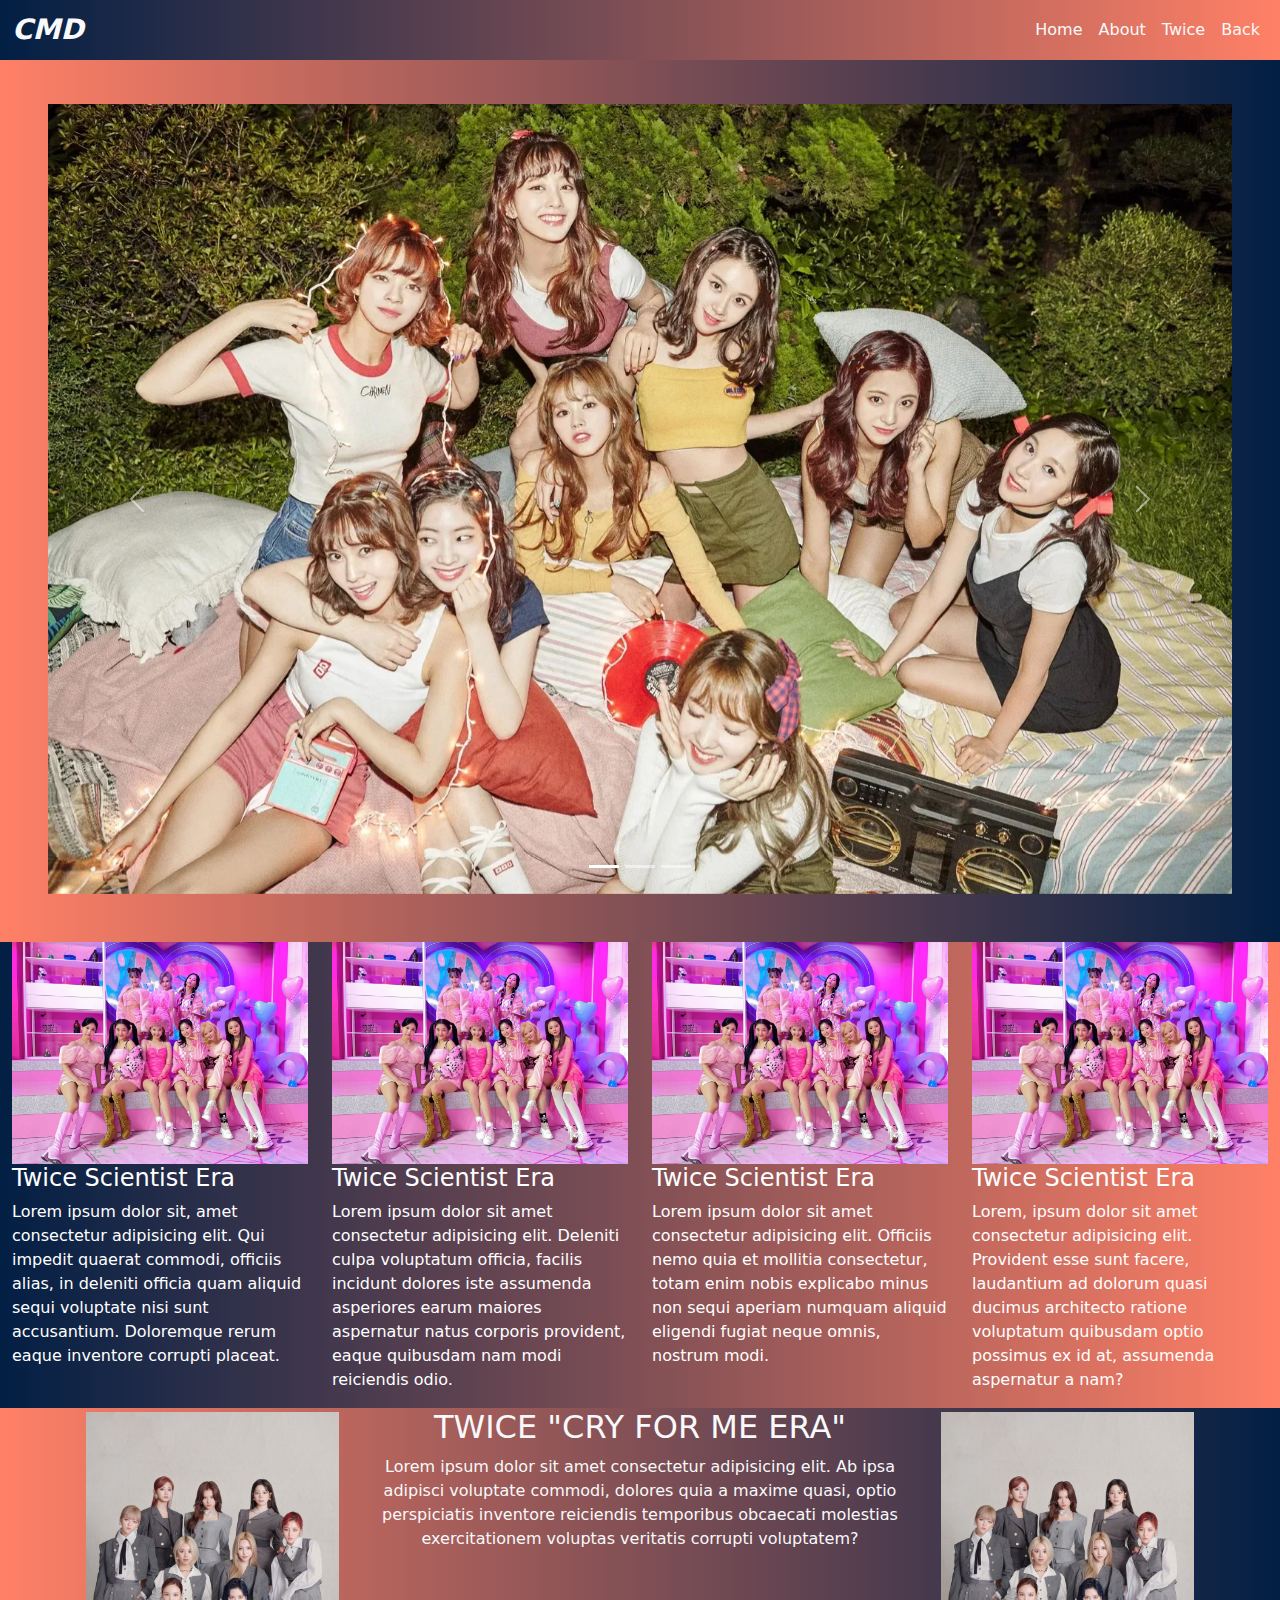
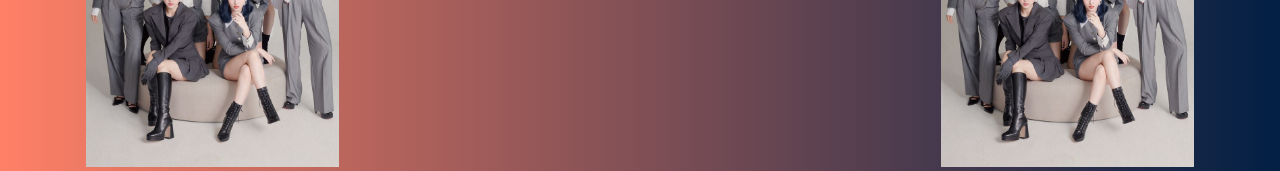
<file: activity.html>
<html lang="en">
<head>
    <meta charset="UTF-8">
    <meta http-equiv="X-UA-Compatible" content="IE=edge">
    <meta name="viewport" content="width=device-width, initial-scale=1.0">
    <link rel="stylesheet" href="css/activity.css">
    <link href="https://cdn.jsdelivr.net/npm/bootstrap@5.2.3/dist/css/bootstrap.min.css" rel="stylesheet">
    <title>Document</title>
</head>
<body class="background">
    <nav class="navbar navbar-expand-lg bg-dark  navbar-light fixed-top">
        <div class="container-fluid">
          <a class="navbar-brand" href="#">
            <span class="h3 fw-bold"><i class="fa-solid fa-crown text-light">CMD</i><i class="fa-solid fa-dumbbell text-light"></i></span>
          </a>
          <button class="navbar-toggler" type="button" data-bs-toggle="collapse" data-bs-target="#collapsibleNavbar">
            <span class="navbar-toggler-icon"></span>
          </button>
          <div class="collapse navbar-collapse justify-content-end" id="collapsibleNavbar">
            <ul class="navbar-nav text-end">
              <li class="nav-item">
                <a class="nav-link text-light" href="#home">Home</a>
              </li>
              <li class="nav-item">
                <a class="nav-link text-light" href="#about">About</a>
              </li>
              <li class="nav-item">
                <a class="nav-link text-light" href="#twice">Twice</a>
              </li>
              <li class="nav-item">
                <a class="nav-link text-light" href="index.html ">Back</a>
              </li>
            </ul>
          </div>
        </div>
      </nav>

      <section id="home" class="section-home">       
    <center>
    <h1 class="text-light">Activity 3</h1>
</center>
    <div class="container-fluid p-5 w-100">
    
<div id="demo" class="carousel slide-fade" data-bs-ride="carousel">

 
    <div class="carousel-indicators">
      <button type="button" data-bs-target="#demo" data-bs-slide-to="0" class="active"></button>
      <button type="button" data-bs-target="#demo" data-bs-slide-to="1"></button>
      <button type="button" data-bs-target="#demo" data-bs-slide-to="2"></button>
    </div>
  
    <div class="carousel-inner">
      <div class="carousel-item active">
        <img src="image/twice5.jpg" alt="" class="d-block w-100">
      </div>
      <div class="carousel-item">
        <img src="image/twice2.jpg" alt="" class="d-block w-100">
      </div>
      <div class="carousel-item">
        <img src="image/twice3.jpg" alt="" class="d-block w-100">
      </div>
    </div>

  

    <button class="carousel-control-prev" type="button" data-bs-target="#demo" data-bs-slide="prev">
      <span class="carousel-control-prev-icon"></span>
    </button>
    <button class="carousel-control-next" type="button" data-bs-target="#demo" data-bs-slide="next">
      <span class="carousel-control-next-icon"></span>
    </button>
  </div>
    </div>
</div>
    </section>

     <!-- About Us -->

  <section id="about" class="section-about">
    <div class="container-fluid">
      <div class="row">
        <div class="col-lg-3 col-6">
          <div class="conan-img">
            <img src="image/twice3.jpg" class="w-100" alt="Cinque Terre">
            <h4>Twice Scientist Era</h4>
            <p>Lorem ipsum dolor sit, amet consectetur adipisicing elit. Qui impedit quaerat commodi, officiis alias, in
              deleniti officia quam aliquid sequi voluptate nisi sunt accusantium. Doloremque rerum eaque inventore
              corrupti placeat.</p>
          </div>
        </div>
        <div class="col-lg-3 col-6">
          <div class="conan-img">
            <img src="image/twice3.jpg" class="w-100" alt="Cinque Terre">
            <h4>Twice Scientist Era</h4>
            <p>Lorem ipsum dolor sit amet consectetur adipisicing elit. Deleniti culpa voluptatum officia, facilis
              incidunt dolores iste assumenda asperiores earum maiores aspernatur natus corporis provident, eaque
              quibusdam nam modi reiciendis odio.</p>
          </div>
        </div>
        <div class="col-lg-3 col-6">
          <div class="conan-img">
            <img src="image/twice3.jpg" class="w-100" alt="Cinque Terre">
            <h4>Twice Scientist Era</h4>
            <p>Lorem ipsum dolor sit amet consectetur adipisicing elit. Officiis nemo quia et mollitia consectetur,
              totam enim nobis explicabo minus non sequi aperiam numquam aliquid eligendi fugiat neque omnis, nostrum
              modi.</p>
          </div>
        </div>
        <div class="col-lg-3 col-6">
          <div class="conan-img">
            <img src="image/twice3.jpg" class="w-100" alt="Cinque Terre">
            <h4>Twice Scientist Era</h4>
            <p>Lorem, ipsum dolor sit amet consectetur adipisicing elit. Provident esse sunt facere, laudantium ad
              dolorum quasi ducimus architecto ratione voluptatum quibusdam optio possimus ex id at, assumenda
              aspernatur a nam?</p>
          </div>
        </div>
      </div>
    </div>
  </section>
        </section>
      
        <section id="twice" class="section-twice">   
        <div class="container">
            <div class="row ">
              <div class="col-lg-3 col-12">
                <img src="image/twice4.jpg" alt="" class="w-100 p-1">
              </div>
              <div class="col-lg-6 col-12">
                <center>
                <h2 class="text-light">TWICE "CRY FOR ME ERA"</h2>
                <p class="text-light">Lorem ipsum dolor sit amet consectetur adipisicing elit. Ab ipsa adipisci voluptate commodi, dolores quia a maxime quasi, optio perspiciatis inventore reiciendis temporibus obcaecati molestias exercitationem voluptas veritatis corrupti voluptatem?</p>
                </center>
              </div>
              <div class="col-lg-3 col-12">
                <img src="image/twice4.jpg" alt="" class="w-100 p-1">
              </div>
            </div>
          </div>
          </div>
          </section>

    <script src="https://cdn.jsdelivr.net/npm/bootstrap@5.2.3/dist/js/bootstrap.bundle.min.js"></script>
</body>
</html>
</file>
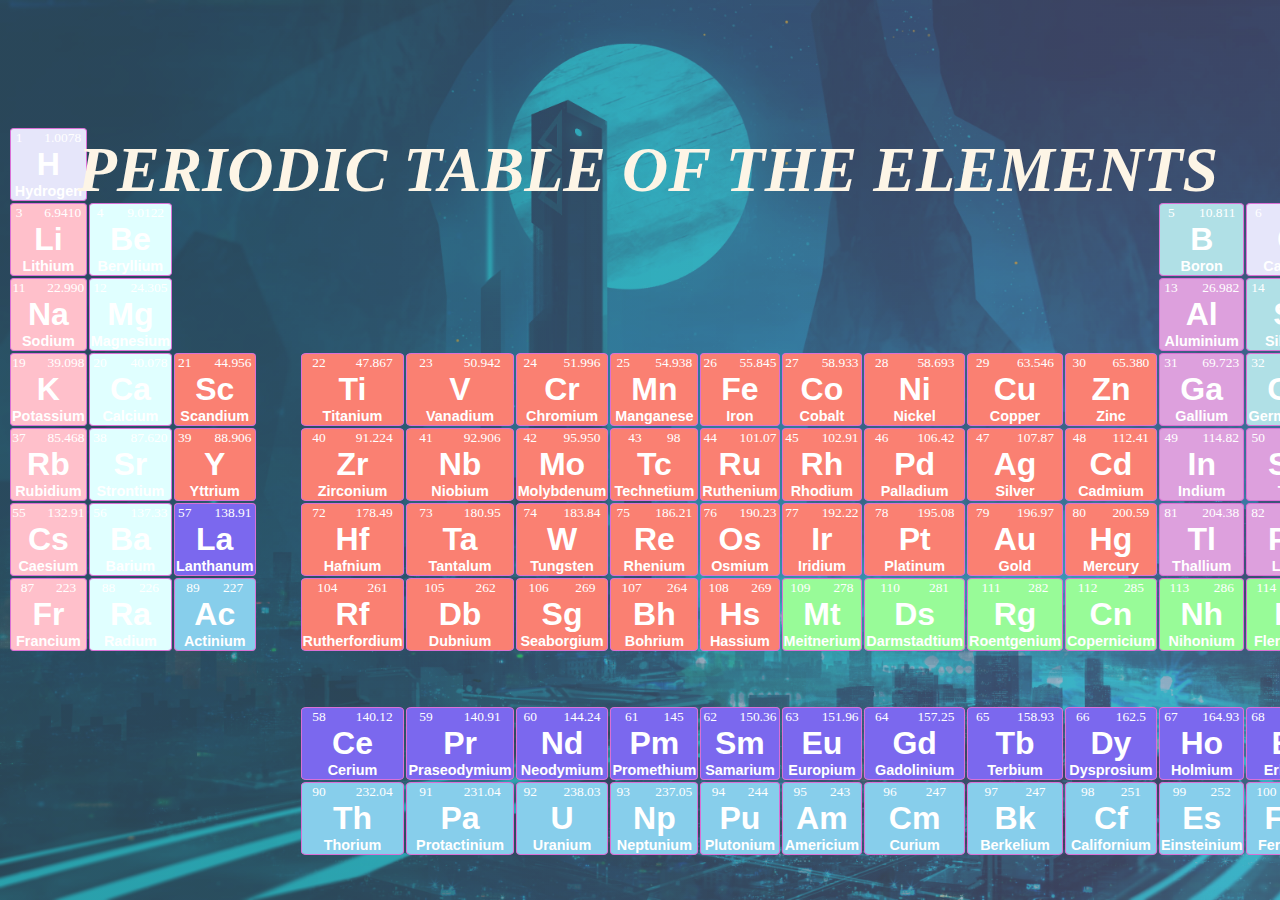
<file: ptable.html>
<head>
    <meta charset="UTF-8">
    <meta http-equiv="X-UA-Compatible" content="IE=edge">
    <meta name="viewport" content="width=device-width, initial-scale=1.0">
    <link rel="stylesheet" href="css/ptable.css">
    <title>Periodic Table</title>
</head>
<body>
    
    <h1>PERIODIC TABLE OF THE ELEMENTS</h1><table class="table1">
                
     <thead>
        <tr>
            <td class="nonmetal"><span class="atomicnumnon">1</span><span class="atomicmassnon">1.0078</span><br><span class="symbolnon">H</span><br><span class="namenon">Hydrogen</span></td>
            <td colspan="17" class="erase"></td>
            <td class="noblegases"><span class="atomicnumgas">2</span><span class="atomicmassgas">4.0026</span><br><span class="symbolgas">He</span><br><span class="namegas">Helium</span></td>
        </tr>
     </thead>
     <tbody>
        <tr>
            <td class="alkalimetals"><span class="atomicnumalkali">3</span><span class="atomicmassalkali">6.9410</span><br><span class="symbolalkali">Li</span><br><span class="namealkali">Lithium</span></td>
            <td class="alkalineearthmetals"><span class="atomicnumearth">4</span><span class="atomicmassearth">9.0122</span><br><span class="symbolearth">Be</span><br><span class="nameearth">Beryllium</span></td>
            <td colspan="11" class="erase"></td>
            <td class="metaloids"><span class="atomicnumm">5</span><span class="atomicmassm">10.811</span><br><span class="symbolm">B</span><br><span class="namem">Boron</span></td>
            <td class="nonmetal"><span class="atomicnumnon">6</span><span class="atomicmassnon">12.011</span><br><span class="symbolnon">C</span><br><span class="namenon">Carbon</span></td>
            <td class="nonmetal"><span class="atomicnumnon">7</span><span class="atomicmassnon">14.007</span><br><span class="symbolnon">N</span><br><span class="namenon">Nitrogen</span></td>
            <td class="nonmetal"><span class="atomicnumnon">8</span><span class="atomicmassnon">15.999</span><br><span class="symbolnon">O</span><br><span class="namenon">Oxygen</span></td>
            <td class="nonmetal"><span class="atomicnumnon">9</span><span class="atomicmassnon">18.998</span><br><span class="symbolnon">F</span><br><span class="namenon">Fluorine</span></td>
            <td class="noblegases"><span class="atomicnumgas">10</span><span class="atomicmassgas">20.180</span><br><span class="symbolgas">Ne</span><br><span class="namegas">Neon</span></td>
        </tr>
        <tr>
            <td class="alkalimetals"><span class="atomicnumalkali">11</span><span class="atomicmassalkali">22.990</span><br><span class="symbolalkali">Na</span><br><span class="namealkali">Sodium</span></td>
            <td class="alkalineearthmetals"><span class="atomicnumearth">12</span><span class="atomicmassearth">24.305</span><br><span class="symbolearth">Mg</span><br><span class="nameearth">Magnesium</span></td>
            <td colspan="11" class="erase"></td>
            <td class="posttransitionmetals"><span class="atomicnump">13</span><span class="atomicmassp">26.982</span><br><span class="symbolp">Al</span><br><span class="namep">Aluminium</span></td>
            <td class="metaloids"><span class="atomicnumm">14</span><span class="atomicmassm">28.086</span><br><span class="symbolm">Si</span><br><span class="namem">Silicon</span></td>
            <td class="nonmetal"><span class="atomicnumnon">15</span><span class="atomicmassnon">30.974</span><br><span class="symbolnon">P</span><br><span class="namenon">Phosphorus</span></td>
            <td class="nonmetal"><span class="atomicnumnon">16</span><span class="atomicmassnon">32.065</span><br><span class="symbolnon">S</span><br><span class="namenon">Sulfur</span></td>
            <td class="nonmetal"><span class="atomicnumnon">17</span><span class="atomicmassnon">35.453</span><br><span class="symbolnon">Cl</span><br><span class="namenon">Chlorine</span></td>
            <td class="noblegases"><span class="atomicnumgas">18</span><span class="atomicmassgas">39.948</span><br><span class="symbolgas">Ar</span><br><span class="namegas">Argon</span></td>
        </tr>
        <tr>
            <td class="alkalimetals"><span class="atomicnumalkali">19</span><span class="atomicmassalkali">39.098</span><br><span class="symbolalkali">K</span><br><span class="namealkali">Potassium</span></td>
            <td class="alkalineearthmetals"><span class="atomicnumearth">20</span><span class="atomicmassearth">40.078</span><br><span class="symbolearth">Ca</span><br><span class="nameearth">Calcium</span></td>
            <td class="transitionmetals"><span class="atomicnumtransition">21</span><span class="atomicmasstransition">44.956</span><br><span class="symboltransition">Sc</span><br><span class="nametransition">Scandium</span></td>
            <td class="side"></td>
            <td class="transitionmetals"><span class="atomicnumtransition">22</span><span class="atomicmasstransition">47.867</span><br><span class="symboltransition">Ti</span><br><span class="nametransition">Titanium</span></td>
            <td class="transitionmetals"><span class="atomicnumtransition">23</span><span class="atomicmasstransition">50.942</span><br><span class="symboltransition">V</span><br><span class="nametransition">Vanadium</span></td>
            <td class="transitionmetals"><span class="atomicnumtransition">24</span><span class="atomicmasstransition">51.996</span><br><span class="symboltransition">Cr</span><br><span class="nametransition">Chromium</span></td>
            <td class="transitionmetals"><span class="atomicnumtransition">25</span><span class="atomicmasstransition">54.938</span><br><span class="symboltransition">Mn</span><br><span class="nametransition">Manganese</span></td>
            <td class="transitionmetals"><span class="atomicnumtransition">26</span><span class="atomicmasstransition">55.845</span><br><span class="symboltransition">Fe</span><br><span class="nametransition">Iron</span></td>
            <td class="transitionmetals"><span class="atomicnumtransition">27</span><span class="atomicmasstransition">58.933</span><br><span class="symboltransition">Co</span><br><span class="nametransition">Cobalt</span></td>
            <td class="transitionmetals"><span class="atomicnumtransition">28</span><span class="atomicmasstransition">58.693</span><br><span class="symboltransition">Ni</span><br><span class="nametransition">Nickel</span></td>
            <td class="transitionmetals"><span class="atomicnumtransition">29</span><span class="atomicmasstransition">63.546</span><br><span class="symboltransition">Cu</span><br><span class="nametransition">Copper</span></td>
            <td class="transitionmetals"><span class="atomicnumtransition">30</span><span class="atomicmasstransition">65.380</span><br><span class="symboltransition">Zn</span><br><span class="nametransition">Zinc</span></td>
            <td class="posttransitionmetals"><span class="atomicnump">31</span><span class="atomicmassp">69.723</span><br><span class="symbolp">Ga</span><br><span class="namep">Gallium</span></td>
            <td class="metaloids"><span class="atomicnumm">32</span><span class="atomicmassm">72.640</span><br><span class="symbolm">Ge</span><br><span class="namem">Germanium</span></td>
            <td class="metaloids"><span class="atomicnumm">33</span><span class="atomicmassm">74.922</span><br><span class="symbolm">As</span><br><span class="namem">Arsenic</span></td>
            <td class="nonmetal"><span class="atomicnumnon">34</span><span class="atomicmassnon">78.960</span><br><span class="symbolnon">Se</span><br><span class="namenon">Selenium</span></td>
            <td class="nonmetal"><span class="atomicnumnon">35</span><span class="atomicmassnon">79.904</span><br><span class="symbolnon">Br</span><br><span class="namenon">Bromine</span></td>
            <td class="noblegases"><span class="atomicnumgas">36</span><span class="atomicmassgas">83.798</span><br><span class="symbolgas">Kr</span><br><span class="namegas">Krypton</span></td>
        </tr>
        <tr>
            <td class="alkalimetals"><span class="atomicnumalkali">37</span><span class="atomicmassalkali">85.468</span><br><span class="symbolalkali">Rb</span><br><span class="namealkali">Rubidium</span></td>
            <td class="alkalineearthmetals"><span class="atomicnumearth">38</span><span class="atomicmassearth">87.620</span><br><span class="symbolearth">Sr</span><br><span class="nameearth">Strontium</span></td>
            <td class="transitionmetals"><span class="atomicnumtransition">39</span><span class="atomicmasstransition">88.906</span><br><span class="symboltransition">Y</span><br><span class="nametransition">Yttrium</span></td>
            <td class="side"></td>
            <td class="transitionmetals"><span class="atomicnumtransition">40</span><span class="atomicmasstransition">91.224</span><br><span class="symboltransition">Zr</span><br><span class="nametransition">Zirconium</span></td>
            <td class="transitionmetals"><span class="atomicnumtransition">41</span><span class="atomicmasstransition">92.906</span><br><span class="symboltransition">Nb</span><br><span class="nametransition">Niobium</span></td>
            <td class="transitionmetals"><span class="atomicnumtransition">42</span><span class="atomicmasstransition">95.950</span><br><span class="symboltransition">Mo</span><br><span class="nametransition">Molybdenum</span></td>
            <td class="transitionmetals"><span class="atomicnumtransition">43</span><span class="atomicmasstransition">98</span><br><span class="symboltransition">Tc</span><br><span class="nametransition">Technetium</span></td>
            <td class="transitionmetals"><span class="atomicnumtransition">44</span><span class="atomicmasstransition">101.07</span><br><span class="symboltransition">Ru</span><br><span class="nametransition">Ruthenium</span></td>
            <td class="transitionmetals"><span class="atomicnumtransition">45</span><span class="atomicmasstransition">102.91</span><br><span class="symboltransition">Rh</span><br><span class="nametransition">Rhodium</span></td>
            <td class="transitionmetals"><span class="atomicnumtransition">46</span><span class="atomicmasstransition">106.42</span><br><span class="symboltransition">Pd</span><br><span class="nametransition">Palladium</span></td>
            <td class="transitionmetals"><span class="atomicnumtransition">47</span><span class="atomicmasstransition">107.87</span><br><span class="symboltransition">Ag</span><br><span class="nametransition">Silver</span></td>
            <td class="transitionmetals"><span class="atomicnumtransition">48</span><span class="atomicmasstransition">112.41</span><br><span class="symboltransition">Cd</span><br><span class="nametransition">Cadmium</span></td>
            <td class="posttransitionmetals"><span class="atomicnump">49</span><span class="atomicmassp">114.82</span><br><span class="symbolp">In</span><br><span class="namep">Indium</span></td>
            <td class="posttransitionmetals"><span class="atomicnump">50</span><span class="atomicmassp">118.71</span><br><span class="symbolp">Sn</span><br><span class="namep">Tin</span></td>
            <td class="metaloids"><span class="atomicnumm">51</span><span class="atomicmassm">121.76</span><br><span class="symbolm">Sb</span><br><span class="namem">Antimony</span></td>
            <td class="metaloids"><span class="atomicnumm">52</span><span class="atomicmassm">127.60</span><br><span class="symbolm">Te</span><br><span class="namem">Tellurium</span></td>
            <td class="nonmetal"><span class="atomicnumnon">53</span><span class="atomicmassnon">126.90</span><br><span class="symbolnon">I</span><br><span class="namenon">Iodine</span></td>
            <td class="noblegases"><span class="atomicnumgas">54</span><span class="atomicmassgas">131.29</span><br><span class="symbolgas">Xe</span><br><span class="namegas">Xenon</span></td>
        </tr>
        <tr>
            <td class="alkalimetals"><span class="atomicnumalkali">55</span><span class="atomicmassalkali">132.91</span><br><span class="symbolalkali">Cs</span><br><span class="namealkali">Caesium</span></td>
            <td class="alkalineearthmetals"><span class="atomicnumearth">56</span><span class="atomicmassearth">137.33</span><br><span class="symbolearth">Ba</span><br><span class="nameearth">Barium</span></td>
            <td class="lanthanides"><span class="atomicnumlan">57</span><span class="atomicmasslan">138.91</span><br><span class="symbollan">La</span><br><span class="namelan">Lanthanum</span></td>
            <td class="side"></td>
            <td class="transitionmetals"><span class="atomicnumtransition">72</span><span class="atomicmasstransition">178.49</span><br><span class="symboltransition">Hf</span><br><span class="nametransition">Hafnium</span></td>
            <td class="transitionmetals"><span class="atomicnumtransition">73</span><span class="atomicmasstransition">180.95</span><br><span class="symboltransition">Ta</span><br><span class="nametransition">Tantalum</span></td>
            <td class="transitionmetals"><span class="atomicnumtransition">74</span><span class="atomicmasstransition">183.84</span><br><span class="symboltransition">W</span><br><span class="nametransition">Tungsten</span></td>
            <td class="transitionmetals"><span class="atomicnumtransition">75</span><span class="atomicmasstransition">186.21</span><br><span class="symboltransition">Re</span><br><span class="nametransition">Rhenium</span></td>
            <td class="transitionmetals"><span class="atomicnumtransition">76</span><span class="atomicmasstransition">190.23</span><br><span class="symboltransition">Os</span><br><span class="nametransition">Osmium</span></td>
            <td class="transitionmetals"><span class="atomicnumtransition">77</span><span class="atomicmasstransition">192.22</span><br><span class="symboltransition">Ir</span><br><span class="nametransition">Iridium</span></td>
            <td class="transitionmetals"><span class="atomicnumtransition">78</span><span class="atomicmasstransition">195.08</span><br><span class="symboltransition">Pt</span><br><span class="nametransition">Platinum</span></td>
            <td class="transitionmetals"><span class="atomicnumtransition">79</span><span class="atomicmasstransition">196.97</span><br><span class="symboltransition">Au</span><br><span class="nametransition">Gold</span></td>
            <td class="transitionmetals"><span class="atomicnumtransition">80</span><span class="atomicmasstransition">200.59</span><br><span class="symboltransition">Hg</span><br><span class="nametransition">Mercury</span></td>
            <td class="posttransitionmetals"><span class="atomicnump">81</span><span class="atomicmassp">204.38</span><br><span class="symbolp">Tl</span><br><span class="namep">Thallium</span></td>
            <td class="posttransitionmetals"><span class="atomicnump">82</span><span class="atomicmassp">207.20</span><br><span class="symbolp">Pb</span><br><span class="namep">Lead</span></td>
            <td class="posttransitionmetals"><span class="atomicnump">83</span><span class="atomicmassp">208.98</span><br><span class="symbolp">Bi</span><br><span class="namep">Bismuth</span></td>
            <td class="posttransitionmetals"><span class="atomicnump">84</span><span class="atomicmassp">209</span><br><span class="symbolp">Po</span><br><span class="namep">Polonium</span></td>
            <td class="posttransitionmetals"><span class="atomicnump">85</span><span class="atomicmassp">210</span><br><span class="symbolp">At</span><br><span class="namep">Astatine</span></td>
            <td class="noblegases"><span class="atomicnumgas">86</span><span class="atomicmassgas">222</span><br><span class="symbolgas">Rn</span><br><span class="namegas">Radon</span></td>
        </tr>
        <tr>
            <td class="alkalimetals"><span class="atomicnumalkali">87</span><span class="atomicmassalkali">223</span><br><span class="symbolalkali">Fr</span><br><span class="namealkali">Francium</span></td>
            <td class="alkalineearthmetals"><span class="atomicnumearth">88</span><span class="atomicmassearth">226</span><br><span class="symbolearth">Ra</span><br><span class="nameearth">Radium</span></td>
            <td class="actinides"><span class="atomicnumacti">89</span><span class="atomicmassacti">227</span><br><span class="symbolacti">Ac</span><br><span class="nameacti">Actinium</span></td>
            <td class="side"></td>
            <td class="transitionmetals"><span class="atomicnumtransition">104</span><span class="atomicmasstransition">261</span><br><span class="symboltransition">Rf</span><br><span class="nametransition">Rutherfordium</span></td>
            <td class="transitionmetals"><span class="atomicnumtransition">105</span><span class="atomicmasstransition">262</span><br><span class="symboltransition">Db</span><br><span class="nametransition">Dubnium</span></td>
            <td class="transitionmetals"><span class="atomicnumtransition">106</span><span class="atomicmasstransition">269</span><br><span class="symboltransition">Sg</span><br><span class="nametransition">Seaborgium</span></td>
            <td class="transitionmetals"><span class="atomicnumtransition">107</span><span class="atomicmasstransition">264</span><br><span class="symboltransition">Bh</span><br><span class="nametransition">Bohrium</span></td>
            <td class="transitionmetals"><span class="atomicnumtransition">108</span><span class="atomicmasstransition">269</span><br><span class="symboltransition">Hs</span><br><span class="nametransition">Hassium</span></td>
            <td class="unknown"><span class="atomicnumq">109</span><span class="atomicmassq">278</span><br><span class="symbolq">Mt</span><br><span class="nameq">Meitnerium</span></td>
            <td class="unknown"><span class="atomicnumq">110</span><span class="atomicmassq">281</span><br><span class="symbolq">Ds</span><br><span class="nameq">Darmstadtium</span></td>
            <td class="unknown"><span class="atomicnumq">111</span><span class="atomicmassq">282</span><br><span class="symbolq">Rg</span><br><span class="nameq">Roentgenium</span></td>
            <td class="unknown"><span class="atomicnumq">112</span><span class="atomicmassq">285</span><br><span class="symbolq">Cn</span><br><span class="nameq">Copernicium</span></td>
            <td class="unknown"><span class="atomicnumq">113</span><span class="atomicmassq">286</span><br><span class="symbolq">Nh</span><br><span class="nameq">Nihonium</span></td>
            <td class="unknown"><span class="atomicnumq">114</span><span class="atomicmassq">289</span><br><span class="symbolq">Fl</span><br><span class="nameq">Flerovium</span></td>
            <td class="unknown"><span class="atomicnumq">115</span><span class="atomicmassq">289</span><br><span class="symbolq">Mc</span><br><span class="nameq">Moscovium</span></td>
            <td class="unknown"><span class="atomicnumq">116</span><span class="atomicmassq">293</span><br><span class="symbolq">Lv</span><br><span class="nameq">Livermorium</span></td>
            <td class="unknown"><span class="atomicnumq">117</span><span class="atomicmassq">294</span><br><span class="symbolq">Ts</span><br><span class="nameq">Tennessine</span></td>
            <td class="unknown"><span class="atomicnumq">118</span><span class="atomicmassq">294</span><br><span class="symbolq">Og</span><br><span class="nameq">Oganesson</span></td>
        </tr>
        <tr>
            <td class="down"></td>
        </tr>
        <tr>
            <td colspan="4" class="erase"></td>
            
            <td class="lanthanides"><span class="atomicnumlan">58</span><span class="atomicmasslan">140.12</span><br><span class="symbollan">Ce</span><br><span class="namelan">Cerium</span></td>
            <td class="lanthanides"><span class="atomicnumlan">59</span><span class="atomicmasslan">140.91</span><br><span class="symbollan">Pr</span><br><span class="namelan">Praseodymium</span></td>
            <td class="lanthanides"><span class="atomicnumlan">60</span><span class="atomicmasslan">144.24</span><br><span class="symbollan">Nd</span><br><span class="namelan">Neodymium</span></td>
            <td class="lanthanides"><span class="atomicnumlan">61</span><span class="atomicmasslan">145</span><br><span class="symbollan">Pm</span><br><span class="namelan">Promethium</span></td>
            <td class="lanthanides"><span class="atomicnumlan">62</span><span class="atomicmasslan">150.36</span><br><span class="symbollan">Sm</span><br><span class="namelan">Samarium</span></td>
            <td class="lanthanides"><span class="atomicnumlan">63</span><span class="atomicmasslan">151.96</span><br><span class="symbollan">Eu</span><br><span class="namelan">Europium</span></td>
            <td class="lanthanides"><span class="atomicnumlan">64</span><span class="atomicmasslan">157.25</span><br><span class="symbollan">Gd</span><br><span class="namelan">Gadolinium</span></td>
            <td class="lanthanides"><span class="atomicnumlan">65</span><span class="atomicmasslan">158.93</span><br><span class="symbollan">Tb</span><br><span class="namelan">Terbium</span></td>
            <td class="lanthanides"><span class="atomicnumlan">66</span><span class="atomicmasslan">162.5</span><br><span class="symbollan">Dy</span><br><span class="namelan">Dysprosium</span></td>
            <td class="lanthanides"><span class="atomicnumlan">67</span><span class="atomicmasslan">164.93</span><br><span class="symbollan">Ho</span><br><span class="namelan">Holmium</span></td>
            <td class="lanthanides"><span class="atomicnumlan">68</span><span class="atomicmasslan">167.26</span><br><span class="symbollan">Er</span><br><span class="namelan">Erbium</span></td>
            <td class="lanthanides"><span class="atomicnumlan">69</span><span class="atomicmasslan">168.93</span><br><span class="symbollan">Tm</span><br><span class="namelan">Thulium</span></td>
            <td class="lanthanides"><span class="atomicnumlan">70</span><span class="atomicmasslan">173.04</span><br><span class="symbollan">Yb</span><br><span class="namelan">Ytterbium</span></td>
            <td class="lanthanides"><span class="atomicnumlan">71</span><span class="atomicmasslan">174.97</span><br><span class="symbollan">Lu</span><br><span class="namelan">Lutetium</span></td>
           
        </tr>
        <tr>
            <td colspan="4" class="erase"></td>
            <td class="actinides"><span class="atomicnumacti">90</span><span class="atomicmassacti">232.04</span><br><span class="symbolacti">Th</span><br><span class="nameacti">Thorium</span></td>
            <td class="actinides"><span class="atomicnumacti">91</span><span class="atomicmassacti">231.04</span><br><span class="symbolacti">Pa</span><br><span class="nameacti">Protactinium</span></td>
            <td class="actinides"><span class="atomicnumacti">92</span><span class="atomicmassacti">238.03</span><br><span class="symbolacti">U</span><br><span class="nameacti">Uranium</span></td>
            <td class="actinides"><span class="atomicnumacti">93</span><span class="atomicmassacti">237.05</span><br><span class="symbolacti">Np</span><br><span class="nameacti">Neptunium</span></td>
            <td class="actinides"><span class="atomicnumacti">94</span><span class="atomicmassacti">244</span><br><span class="symbolacti">Pu</span><br><span class="nameacti">Plutonium</span></td>
            <td class="actinides"><span class="atomicnumacti">95</span><span class="atomicmassacti">243</span><br><span class="symbolacti">Am</span><br><span class="nameacti">Americium</span></td>
            <td class="actinides"><span class="atomicnumacti">96</span><span class="atomicmassacti">247</span><br><span class="symbolacti">Cm</span><br><span class="nameacti">Curium</span></td>
            <td class="actinides"><span class="atomicnumacti">97</span><span class="atomicmassacti">247</span><br><span class="symbolacti">Bk</span><br><span class="nameacti">Berkelium</span></td>
            <td class="actinides"><span class="atomicnumacti">98</span><span class="atomicmassacti">251</span><br><span class="symbolacti">Cf</span><br><span class="nameacti">Californium</span></td>
            <td class="actinides"><span class="atomicnumacti">99</span><span class="atomicmassacti">252</span><br><span class="symbolacti">Es</span><br><span class="nameacti">Einsteinium</span></td>
            <td class="actinides"><span class="atomicnumacti">100</span><span class="atomicmassacti">257</span><br><span class="symbolacti">Fm</span><br><span class="nameacti">Fermium</span></td>
            <td class="actinides"><span class="atomicnumacti">101</span><span class="atomicmassacti">258</span><br><span class="symbolacti">Md</span><br><span class="nameacti">Mendelevium</span></td>
            <td class="actinides"><span class="atomicnumacti">102</span><span class="atomicmassacti">259</span><br><span class="symbolacti">No</span><br><span class="nameacti">Nobelium</span></td>
            <td class="actinides"><span class="atomicnumacti">103</span><span class="atomicmassacti">262</span><br><span class="symbolacti">Lr</span><br><span class="nameacti">Lawrencium</span></td>
        </tr>
     </tbody>
    </table>
 

</body>
</file>
<file: css/activity.css>
*
.section-home{
    background-image: linear-gradient(to right, #ff8066,  #021f44);


}
.section-about{
    background-image: linear-gradient(to right,   #021f44, #ff8066);
}
.section-twice{
    background-image: linear-gradient(to right, #ff8066,  #021f44);
}
.section-about{
    color: white;
}
.navbar{
    background-image: linear-gradient(to right,   #021f44, #ff8066);
}
</file>
<file: css/ptable.css>
body{
    background: rgb(46, 62, 68);
    background: linear-gradient(90deg, rgba(68, 112, 131, 0.61) 20%, rgba(111, 111, 148, 0.534) 85%), url(../image/bg-section1.jpg);
    background-size: cover;
    align-items: center;
    text-align: center;
    color: white;
}


table {
    width: 100%;
    margin-top: 10%;
}
h1 {
    position: absolute;
    width: 100%;
    font-weight: bolder;
    font-size: 400%;
    text-align: center;
    top: 10%;
    background: none;
    color: #FDF5E6;
    font-style: italic;
}
tr, td{
    border: 1px solid #DA70D6;
    text-align: center;
    border-radius: 5%;
    cursor: pointer;
}
.erase {
    empty-cells: hide;
}
.side{
    padding-left: 38px;
    empty-cells: hide;
}
.down {
    padding: 25px;
    empty-cells: hide;
}

/* Non-metals */
.nonmetal {
    background-color:  #E6E6FA  ;
}
.atomicnumnon {
    margin-left: 0;
    font-size: 84%;
    background-color: #E6E6FA   ;
}
.atomicmassnon {
    margin-left: 30%;
    font-size: 84%;
    background-color: #E6E6FA   ;
}
.symbolnon {
    font-size: 200%;
    font-family: arial;
    font-weight: bolder;
    background-color:  #E6E6FA  ;
}
.namenon {
    font-family: arial;
    font-size: 90%;
    font-weight: 600;
    background-color:  #E6E6FA  ;
}
.nonmetal:hover{
    transform: scale(1.2);
    transition: .6s;
    box-shadow: 0 0 15px  #E6E6FA   , 0 0 15px   #E6E6FA   , 0 0 15px   #E6E6FA   ;
}
/* Noble gases */
.noblegases {
    background-color: #FFE4E1;
}
.atomicnumgas {
    margin-left: 0;
    font-size: 84%;
    background-color: #FFE4E1;
}
.atomicmassgas {
    margin-left: 30%;
    font-size: 84%;
    background-color: #FFE4E1;
}
.symbolgas {
    font-size: 200%;
    font-family: arial;
    font-weight: bolder;
    background-color: #FFE4E1;
}
.namegas {
    font-family: arial;
    font-size: 90%;
    font-weight: 600;
    background-color: #FFE4E1;
}
.noblegases:hover{
    transform: scale(1.2);
    transition: .6s;
    box-shadow: 0 0 15px #FFE4E1, 0 0 15px #FFE4E1, 0 0 15px #FFE4E1;
}
/* Alkaline Earth Metals */
.alkalineearthmetals {
    background-color: #E0FFFF;
}
.atomicnumearth {
    margin-left: 0;
    font-size: 84%;
    background-color: #E0FFFF;
}
.atomicmassearth {
    margin-left: 30%;
    font-size: 84%;
    background-color: #E0FFFF;
}
.symbolearth {
    font-size: 200%;
    font-family: arial;
    font-weight: bolder;
    background-color: #E0FFFF;
}
.nameearth {
    font-family: arial;
    font-size: 90%;
    font-weight: 600;
    background-color: #E0FFFF;
}
.alkalineearthmetals:hover{
    transform: scale(1.2);
    transition: .6s;
    box-shadow: 0 0 15px #E0FFFF, 0 0 15px #E0FFFF, 0 0 15px #E0FFFF;
}
/* Alkali Metals */
.alkalimetals {
    background-color: #FFC0CB;
}
.atomicnumalkali {
    margin-left: 0;
    font-size: 84%;
    background-color: #FFC0CB;
}
.atomicmassalkali {
    margin-left: 30%;
    font-size: 84%;
    background-color: #FFC0CB;
}
.symbolalkali {
    font-size: 200%;
    font-family: arial;
    font-weight: bolder;
    background-color: #FFC0CB;
}
.namealkali {
    font-family: arial;
    font-size: 90%;
    font-weight: 600;
    background-color: #FFC0CB;
}
.alkalimetals:hover{
    transform: scale(1.2);
    transition: .6s;
    box-shadow: 0 0 15px #FFC0CB, 0 0 15px #FFC0CB, 0 0 15px #FFC0CB;
}
/* Transition Metals */
.transitionmetals {
    background-color: #FA8072;
}
.atomicnumtransition {
    margin-left: 0;
    font-size: 84%;
    background-color: #FA8072;
}
.atomicmasstransition {
    margin-left: 30%;
    font-size: 84%;
    background-color: #FA8072;
}
.symboltransition {
    font-size: 200%;
    font-family: arial;
    font-weight: bolder;
    background-color: #FA8072;
}
.nametransition {
    font-family: arial;
    font-size: 90%;
    font-weight: 600;
    background-color: #FA8072;
}
.transitionmetals:hover{
    transform: scale(1.2);
    transition: .6s;
    box-shadow: 0 0 15px #FA8072, 0 0 15px FA8072, 0 0 15px FA8072;
}
/* Actinides */
.actinides {
    background-color: #87CEEB;
}
.atomicnumacti {
    margin-left: 0;
    font-size: 84%;
    background-color: #87CEEB;
}
.atomicmassacti {
    margin-left: 30%;
    font-size: 84%;
    background-color: #87CEEB;
}
.symbolacti {
    font-size: 200%;
    font-family: arial;
    font-weight: bolder;
    background-color: #87CEEB;
}
.nameacti{
    font-family: arial;
    font-size: 90%;
    font-weight: 600;
    background-color: #87CEEB;
}
.actinides:hover{
    transform: scale(1.2);
    transition: .6s;
    box-shadow: 0 0 15px #87CEEB, 0 0 15px #87CEEB, 0 0 15px #87CEEB;
}
/* Lanthanides */
.lanthanides {
    background-color: #7B68EE;
}
.atomicnumlan {
    margin-left: 0;
    font-size: 84%;
    background-color: #7B68EE;
}
.atomicmasslan  {
    margin-left: 30%;
    font-size: 84%;
    background-color: #7B68EE;
}
.symbollan  {
    font-size: 200%;
    font-family: arial;
    font-weight: bolder;
    background-color: #7B68EE;
}
.namelan {
    font-family: arial;
    font-size: 90%;
    font-weight: 600;
    background-color: #7B68EE;
}
.lanthanides:hover{
    transform: scale(1.2);
    transition: .6s;
    box-shadow: 0 0 15px #7B68EE, 0 0 15px #7B68EE, 0 0 15px #7B68EE;
}
/* Unknown Properties */
.unknown {
    background-color: #98FB98;
}
.atomicnumq {
    margin-left: 0;
    font-size: 84%;
    background-color: #98FB98;
}
.atomicmassq {
    margin-left: 30%;
    font-size: 84%;
    background-color: #98FB98;
}
.symbolq  {
    font-size: 200%;
    font-family: arial;
    font-weight: bolder;
    background-color: #98FB98;
}
.nameq {
    font-family: arial;
    font-size: 90%;
    font-weight: 600;
    background-color: #98FB98;
}
.unknown:hover{
    transform: scale(1.2);
    transition: .6s;
    box-shadow: 0 0 15px #98FB98, 0 0 15px #98FB98, 0 0 15px #98FB98;
}
/* Post-transition Metals */
.posttransitionmetals {
    background-color: #DDA0DD;
}
.atomicnump {
    margin-left: 0;
    font-size: 84%;
    background-color: #DDA0DD;
}
.atomicmassp {
    margin-left: 30%;
    font-size: 84%;
    background-color: #DDA0DD;
}
.symbolp  {
    font-size: 200%;
    font-family: arial;
    font-weight: bolder;
    background-color: #DDA0DD;
}
.namep {
    font-family: arial;
    font-size: 90%;
    font-weight: 600;
    background-color: #DDA0DD;
}
.posttransitionmetals:hover{
    transform: scale(1.2);
    transition: .6s;
    box-shadow: 0 0 15px #DDA0DD, 0 0 15px #DDA0DD, 0 0 15px #DDA0DD;
}
/* Metaloids */
.metaloids {
    background-color: #B0E0E6;
}
.atomicnumm {
    margin-left: 0;
    font-size: 84%;
    background-color: #B0E0E6;
}
.atomicmassm {
    margin-left: 30%;
    font-size: 84%;
    background-color: #B0E0E6;
}
.symbolm  {
    font-size: 200%;
    font-family: arial;
    font-weight: bolder;
    background-color: #B0E0E6;
}
.namem {
    font-family: arial;
    font-size: 90%;
    font-weight: 600;
    background-color: #B0E0E6;
}
.metaloids:hover{
    transform: scale(1.2);
    transition: .6s;
    box-shadow: 0 0 15px #B0E0E6, 0 0 15px #B0E0E6, 0 0 15px #B0E0E6;
}
</file>
